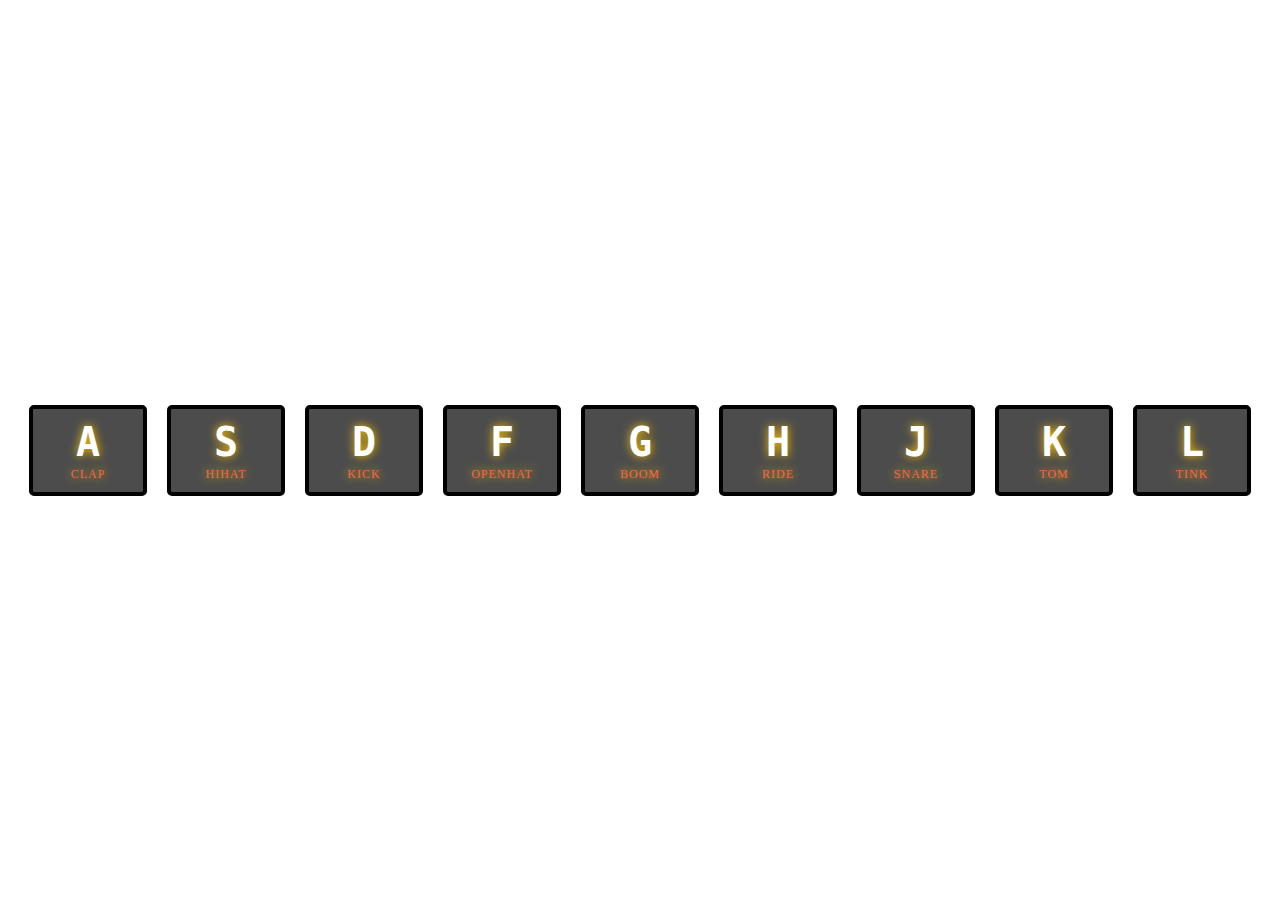
<file: 01 - Drum Kit/index.html>
<!DOCTYPE html>
<html lang="en">
<head>
    <meta charset="UTF-8">
    <meta name="viewport" content="width=device-width, initial-scale=1.0">
    <meta http-equiv="X-UA-Compatible" content="ie=edge">
    <link rel="stylesheet" href="style.css">
    <title>Drum Kit</title>
</head>
<body>
    <div class="keys">
        <div data-key="65" class="key">
            <kbd> A </kbd>
            <span class="sound">clap</span>
        </div>
        
        <div data-key="83" class="key">
            <kbd> S </kbd>
            <span class="sound">hihat</span>
        </div>
        
        <div data-key="68" class="key">
            <kbd> D </kbd>
            <span class="sound">kick</span>
        </div>

        <div data-key="70" class="key">
            <kbd> F </kbd>
            <span class="sound">openhat</span>
        </div>

        <div data-key="71" class="key">
            <kbd> G </kbd>
            <span class="sound">boom</span>
        </div>

        <div data-key="72" class="key">
            <kbd> H </kbd>
            <span class="sound">ride</span>
        </div>

        <div data-key="74" class="key">
            <kbd> J </kbd>
            <span class="sound">snare</span>
        </div>

        <div data-key="75" class="key">
            <kbd> K </kbd>
            <span class="sound">tom</span>
        </div>

        <div data-key="76" class="key">
            <kbd> L </kbd>
            <span class="sound">tink</span>
        </div>
    </div>

    <audio data-key="65" src="sounds/clap.wav"></audio>
    <audio data-key="83" src="sounds/hihat.wav"></audio>
    <audio data-key="68" src="sounds/kick.wav"></audio>
    <audio data-key="70" src="sounds/openhat.wav"></audio>
    <audio data-key="71" src="sounds/boom.wav"></audio>
    <audio data-key="72" src="sounds/ride.wav"></audio>
    <audio data-key="74" src="sounds/snare.wav"></audio>
    <audio data-key="75" src="sounds/tom.wav"></audio>
    <audio data-key="76" src="sounds/tink.wav"></audio>

    <script>
        
        function playSound(event){
            const audio = document.querySelector(`audio[data-key="${event.keyCode}"]`);
            const key = document.querySelector(`.key[data-key="${event.keyCode}"]`);
            if(!audio) return; //if key has no audio, stop function from running further
            audio.currentTime = 0; //rewinds audio to start for repeated select
            audio.play(); 
            key.classList.add('playing');
        }

        function removeTransition(event){
            if(event.propertyName !== 'transform') return; //if event not transform, skip
            this.classList.remove('playing');
        } 

        const keys = document.querySelectorAll('.key');
        keys.forEach(key => key.addEventListener('transitionend', removeTransition));

        window.addEventListener('keydown', playSound);
    </script>
</body>
</html>
</file>
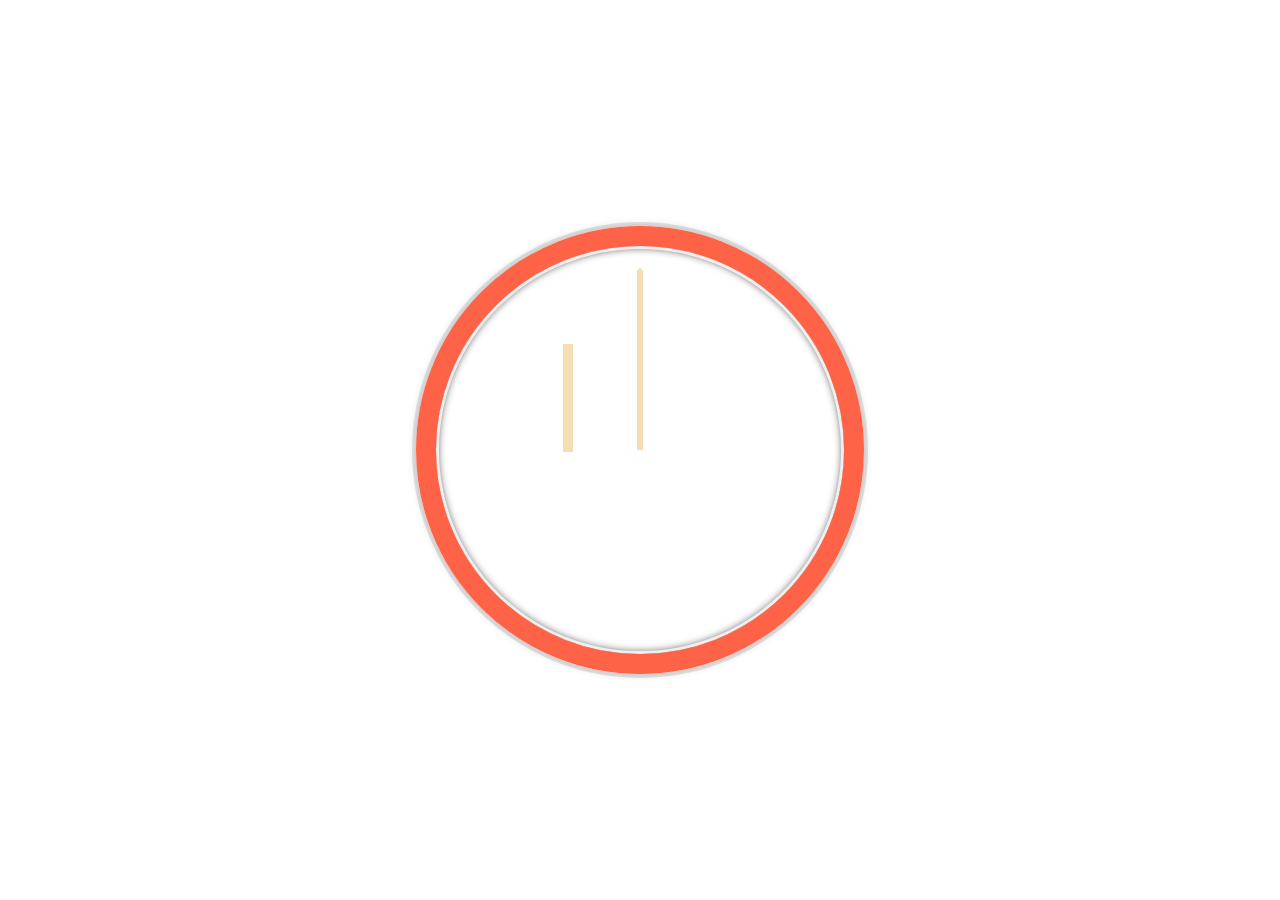
<file: 02 - CSS+JS clock/index.html>
<!DOCTYPE html>
<html lang="en">
<head>
    <meta charset="UTF-8">
    <meta name="viewport" content="width=device-width, initial-scale=1.0">
    <meta http-equiv="X-UA-Compatible" content="ie=edge">
    <title>CSS+JS Clock</title>

    <style>
        html{
            background-image: url("http://bluewallpaperbackground.weebly.com/uploads/1/9/7/6/19768865/8448390_orig.jpg");
            background-size: cover;
            font-family: 'helvetica neue';
            text-align: center;
            font-size: 12px;
        }

        body{
            margin: 0;
            font-size: 2rem;
            display: flex;
            flex: 1;
            min-height: 100vh;
            align-items: center;
            justify-content: center;
        }

        .clock{
            width: 30rem;
            background: url(https://cssanimation.rocks/images/posts/clocks/ios_clock.svg) no-repeat center;
            height: 30rem;
            border: 20px solid tomato;
            border-radius: 50%;
            position: relative;
            padding: 2rem;
            box-shadow: 
                0 0 0 4px rgba(0,0,0,0.1),
                inset 0 0 0 3px #EFEFEF,
                inset 0 0 10px black,
                0 0 10px rgba(0,0,0,0.2);
        }

        .clock-face{
            position: relative;
            width: 100%;
            height: 100%;
            transform: translateY(-3px); /* the height of the clock hands*/
        }

        .hand{
            width: 50%;
            background: wheat;
            position: absolute;
            top: 50%;
            transform-origin: 100%;  
            transition: all 0.05s;
            transition-timing-function: cubic-bezier(0.1, 2.7, 0.58, 1);          
            transform: rotate(90deg);
        }

        /* change the heights of each hand */
        .hour-hand{
            height: 10px;
            width: 30%;
            position: relative;
            margin-right: 20%;  
        }

        .min-hand{
            height: 6px;
        }

        .second-hand{
            height: 3px;
        }

    </style>
</head>
<body>
    <div class="clock">
        <div class="clock-face">
            <div class="hand hand-trans hour-hand"></div>
            <div class="hand hand-trans min-hand"></div>
            <div class="hand hand-trans second-hand"></div>
        </div>
    </div>
<script>
    const secondHand = document.querySelector('.second-hand');
    const minuteHand = document.querySelector('.min-hand');
    const hourHand = document.querySelector('.hour-hand');
    const allHands = document.querySelectorAll('.hand');
    
    function setDate(){
        const now = new Date();
        const seconds = now.getSeconds();
        const minutes = now.getMinutes();
        const hours = now.getHours();
        const secondsDegrees = ((seconds/60) * 360) + 90;
        const minutesDegrees = ((minutes/60) * 360) + 90;
        const hoursDegrees = ((hours/12) * 360) + 90 + (minutes/60) * 30;
        //remove glicht caused when hands get to 60sec/60min/12hrs
        //This is because going from 450 degrees (60 seconds) to 90 
        //degrees (0 seconds) causes the hand to go backwards
        if(secondsDegrees === 90) {
            allHands.forEach(hand => hand.style.transition = 'none')
        } else {
            allHands.forEach(hand => hand.style.transition = '')
        }
        secondHand.style.transform = `rotate(${secondsDegrees}deg)`;
        minuteHand.style.transform = `rotate(${minutesDegrees}deg)`;
        hourHand.style.transform = `rotate(${hoursDegrees}deg)`;
    }

    // make function run every second (ie every 1000ms)
    setInterval(setDate, 1000);
</script>
</body>
</html>
</file>
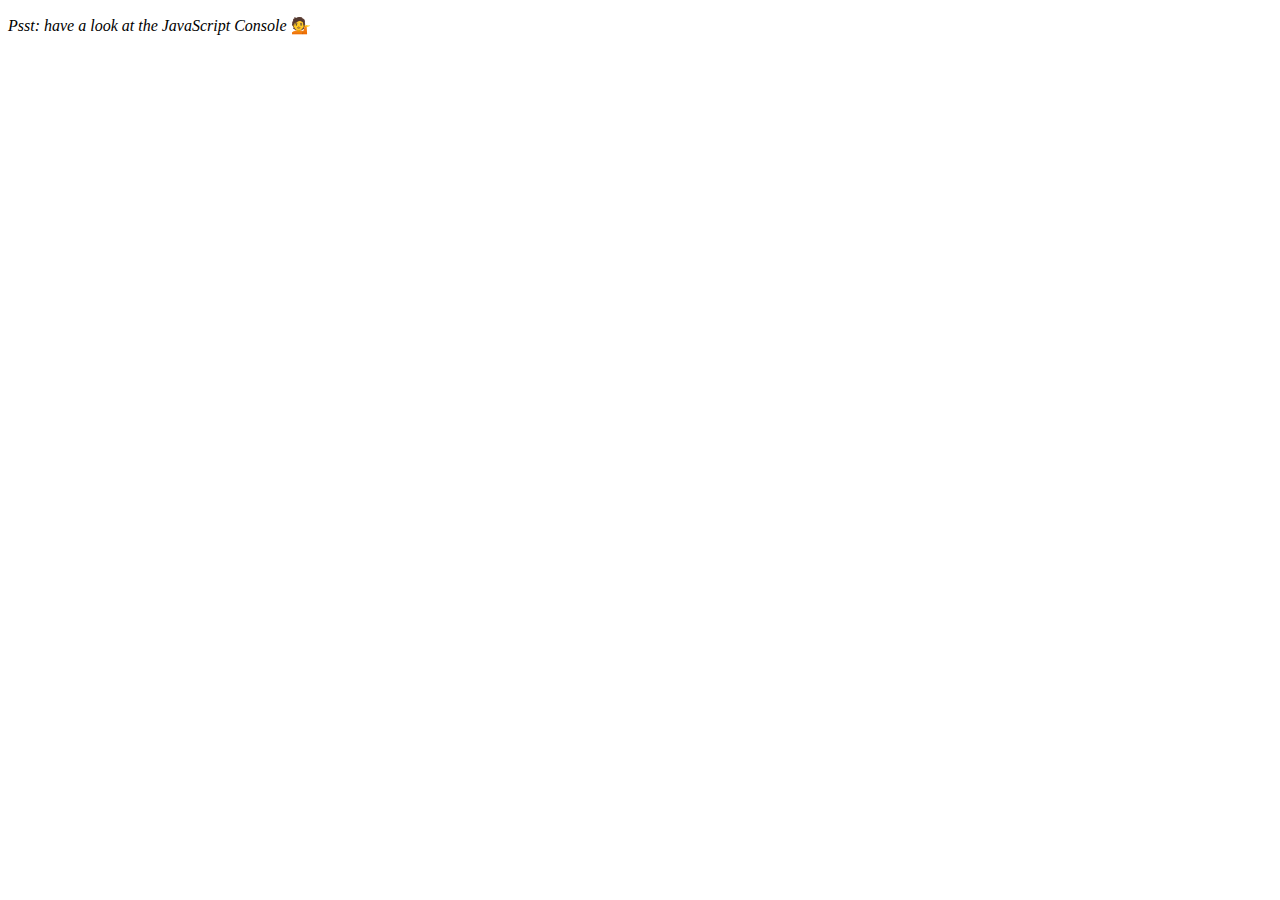
<file: 04 - Array Cardio 1/index.html>
<!DOCTYPE html>
<html lang="en">
<head>
  <meta charset="UTF-8">
  <title>Array Cardio 💪</title>
</head>
<body>
  <p><em>Psst: have a look at the JavaScript Console</em> 💁</p>
  <script>
    // Get your shorts on - this is an array workout!
    // ## Array Cardio Day 1

    // Some data we can work with

    const inventors = [
      { first: 'Albert', last: 'Einstein', year: 1879, passed: 1955 },
      { first: 'Isaac', last: 'Newton', year: 1643, passed: 1727 },
      { first: 'Galileo', last: 'Galilei', year: 1564, passed: 1642 },
      { first: 'Marie', last: 'Curie', year: 1867, passed: 1934 },
      { first: 'Johannes', last: 'Kepler', year: 1571, passed: 1630 },
      { first: 'Nicolaus', last: 'Copernicus', year: 1473, passed: 1543 },
      { first: 'Max', last: 'Planck', year: 1858, passed: 1947 },
      { first: 'Katherine', last: 'Blodgett', year: 1898, passed: 1979 },
      { first: 'Ada', last: 'Lovelace', year: 1815, passed: 1852 },
      { first: 'Sarah E.', last: 'Goode', year: 1855, passed: 1905 },
      { first: 'Lise', last: 'Meitner', year: 1878, passed: 1968 },
      { first: 'Hanna', last: 'Hammarström', year: 1829, passed: 1909 }
    ];

    const people = ['Beck, Glenn', 'Becker, Carl', 'Beckett, Samuel', 'Beddoes, Mick', 'Beecher, Henry', 'Beethoven, Ludwig', 'Begin, Menachem', 'Belloc, Hilaire', 'Bellow, Saul', 'Benchley, Robert', 'Benenson, Peter', 'Ben-Gurion, David', 'Benjamin, Walter', 'Benn, Tony', 'Bennington, Chester', 'Benson, Leana', 'Bent, Silas', 'Bentsen, Lloyd', 'Berger, Ric', 'Bergman, Ingmar', 'Berio, Luciano', 'Berle, Milton', 'Berlin, Irving', 'Berne, Eric', 'Bernhard, Sandra', 'Berra, Yogi', 'Berry, Halle', 'Berry, Wendell', 'Bethea, Erin', 'Bevan, Aneurin', 'Bevel, Ken', 'Biden, Joseph', 'Bierce, Ambrose', 'Biko, Steve', 'Billings, Josh', 'Biondo, Frank', 'Birrell, Augustine', 'Black, Elk', 'Blair, Robert', 'Blair, Tony', 'Blake, William'];

    // Array.prototype.filter()
    // 1. Filter the list of inventors for those who were born in the 1500's
    const fifteen = inventors.filter(function(inventor){
        if(inventor.year >= 1500 && inventor.year < 1600){
            return true;
        }
    });
    // in 1 line that will be
    const fifteen1 = inventors.filter(inventor => inventor.year >= 1500 && inventor.year < 1600)

    // console.table(fifteen1);

    // Array.prototype.map()
    // 2. Give us an array of the inventors' first and last names
    const fullnames = inventors.map(inventor => `${inventor.first} ${inventor.last}`);
    // console.table(fullnames);

    // Array.prototype.sort()
    // 3. Sort the inventors by birthdate, oldest to youngest
    const ordered = inventors.sort(function(a, b) {
      if(a.year > b.year){
        return 1;
      }else{
        return -1;
      }
    }); 
    //in 1 line: itenerary(*sp) operator
    const ordered1 = inventors.sort((a, b) => a.year > b.year ? 1 : -1);
    // console.table(ordered1);

    // Array.prototype.reduce()
    // 4. How many years did all the inventors live?
    const totalYears = inventors.reduce((total, inventor) => {
      return total + (inventor.passed - inventor.year);
    }, 0);
    // console.log(totalYears);

    // 5. Sort the inventors by years lived
    const oldest = inventors.sort(function (a, b){
      const lastGuy = a.passed - a.year;
      const nextGuy = b.passed - b.year;
      return lastGuy > nextGuy ? -1 : 1;
    })
    // console.table(oldest);

    // 6. create a list of Boulevards in Paris that contain 'de' anywhere in the name
    // https://en.wikipedia.org/wiki/Category:Boulevards_in_Paris
    // const category = document.querySelector('.mw-category');
    // const links = Array.from(category.querySelectorAll('a'));
    // const de = links
    //                 .map(link => link.textContent)
    //                 .filter(streetName => streetName.includes('de'));

    // 7. sort Exercise
    // Sort the people alphabetically by last name
    const alpha = people.sort((lastOne, nextOne) => {
      const [aLast, aFirst] = lastOne.split(', ');
      const [bLast, bFirst] = nextOne.split(', ');
      return aLast > bLast ? 1 : -1;
    });
    // console.table(alpha);

    // 8. Reduce Exercise
    // Sum up the instances of each of these
    const data = ['car', 'car', 'truck', 'truck', 'bike', 'walk', 'car', 'van', 'bike', 'walk', 'car', 'van', 'car', 'truck' ];
    const transportation = data.reduce(function(obj, item){
      if(!obj[item]){
        obj[item] = 0;
      };
      obj[item]++; 
      return obj;
    },{});
    
    console.table(transportation);
  </script>
</body>
</html>
</file>
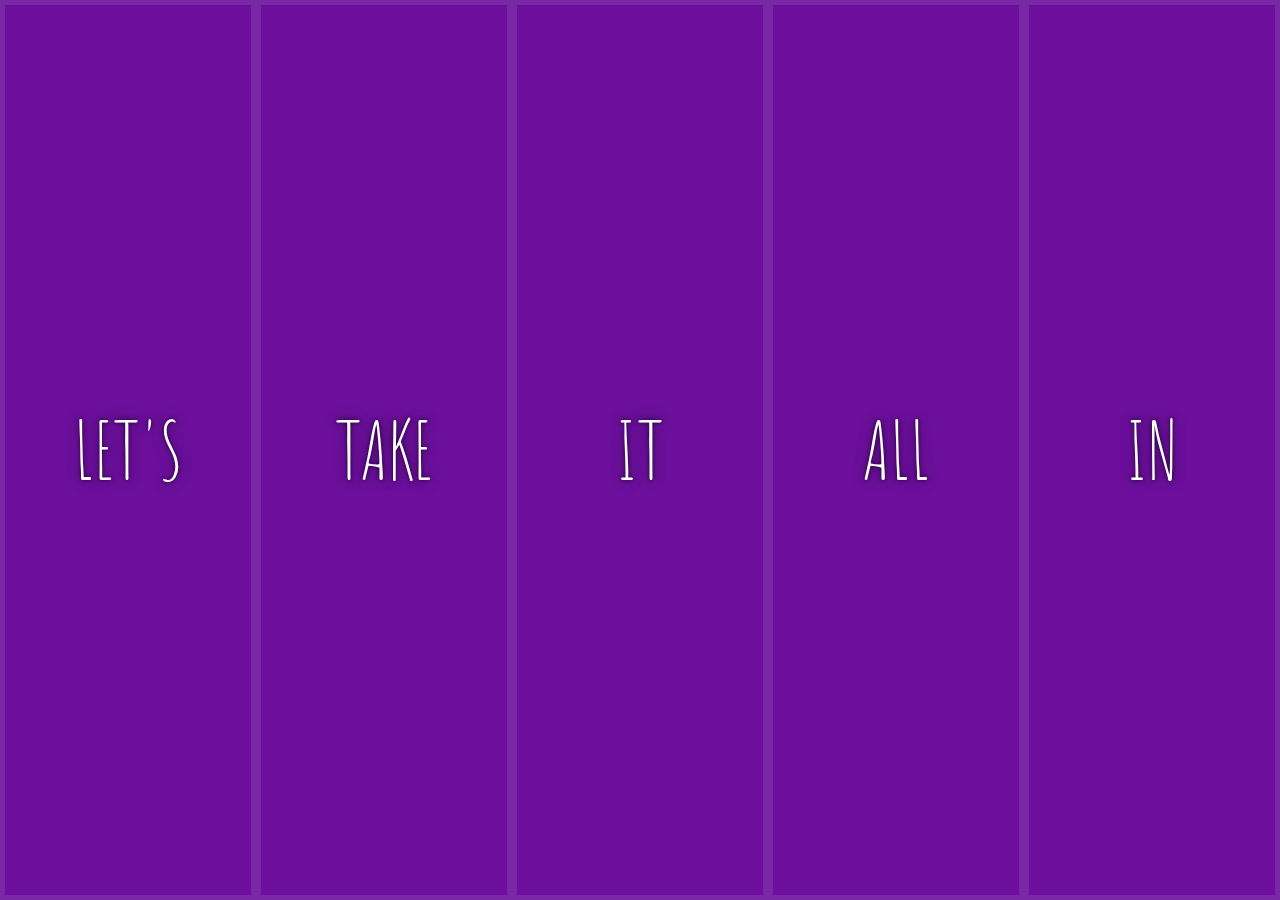
<file: 05 Flex Panels Image Gallery/index.html>
<!DOCTYPE html>
<html lang="en">
<head>
    <meta charset="UTF-8">
    <meta name="viewport" content="width=device-width, initial-scale=1.0">
    <meta http-equiv="X-UA-Compatible" content="ie=edge">
    <link href='https://fonts.googleapis.com/css?family=Amatic+SC' rel='stylesheet' type='text/css'>
    <title>Flex Panels</title>
</head>
<body>
    <style>
        html {
            box-sizing: border-box;
            background:#ffc600;
            font-family:'helvetica neue';
            font-size: 20px;
            font-weight: 200;
        }
        body {
            margin: 0;
        }
        *, *:before, *:after {
            box-sizing: inherit;
        }

        .panels {
        min-height:100vh;
        overflow: hidden;
        display: flex;
        }
        
        .panel {
            background:#6B0F9C;
            box-shadow:inset 0 0 0 5px rgba(255,255,255,0.1);
            color:white;
            text-align: center;
            align-items:center;
            /* Safari transitionend event.propertyName === flex */
            /* Chrome + FF transitionend event.propertyName === flex-grow */
            transition:
                font-size 0.7s cubic-bezier(0.61,-0.19, 0.7,-0.11),
                flex 0.7s cubic-bezier(0.61,-0.19, 0.7,-0.11),
                background 0.2s;
            font-size: 20px;
            background-size:cover;
            background-position:center;
            flex: 1;
            justify-content: center;
            align-items: center;
            display: flex;
            flex-direction: column;
        }
        .panel1 { background-image:url(https://source.unsplash.com/gYl-UtwNg_I/1500x1500); }
        .panel2 { background-image:url(https://source.unsplash.com/rFKUFzjPYiQ/1500x1500); }
        .panel3 { background-image:url(https://images.unsplash.com/photo-1465188162913-8fb5709d6d57?ixlib=rb-0.3.5&q=80&fm=jpg&crop=faces&cs=tinysrgb&w=1500&h=1500&fit=crop&s=967e8a713a4e395260793fc8c802901d); }
        .panel4 { background-image:url(https://source.unsplash.com/ITjiVXcwVng/1500x1500); }
        .panel5 { background-image:url(https://source.unsplash.com/3MNzGlQM7qs/1500x1500); }
        /* flex children */
         .panel > * {
            margin:0;
            width: 100%;
            transition:transform 0.5s;
            flex: 1 0 auto;
            display: flex;
            justify-content: center;
            align-items: center;
        }
        
        .panel > *:first-child{ transform: translateY(-100%); }
        .panel.open-active > *:first-child{ transform: translateY(0); }
        .panel > *:last-child{ transform: translateY(100%); }
        .panel.open-active > *:last-child{ transform: translateY(0); }

        .panel p {
            text-transform: uppercase;
            font-family: 'Amatic SC', cursive;
            text-shadow:0 0 4px rgba(0, 0, 0, 0.72), 0 0 14px rgba(0, 0, 0, 0.45);
            font-size: 2em;
        }
        .panel p:nth-child(2) {
            font-size: 4em;
        }

        .panel.open {
            flex: 5;
            font-size:40px;
        }
    </style>
    <div class="panels">
        <div class="panel panel1">
          <p>Hey</p>
          <p>Let's</p>
          <p>Dance</p>
        </div>
        <div class="panel panel2">
          <p>Give</p>
          <p>Take</p>
          <p>Receive</p>
        </div>
        <div class="panel panel3">
          <p>Experience</p>
          <p>It</p>
          <p>Today</p>
        </div>
        <div class="panel panel4">
          <p>Give</p>
          <p>All</p>
          <p>You can</p>
        </div>
        <div class="panel panel5">
          <p>Life</p>
          <p>In</p>
          <p>Motion</p>
        </div>
    </div>
    <script>
        const panels = document.querySelectorAll('.panel');
        function toggleOpen(){
            this.classList.toggle('open');
        }

        function toggleActive(e){
            if(e.propertyName.includes('flex')){
                this.classList.toggle('open-active');
            }
        }

        panels.forEach(panel => panel.addEventListener('click', toggleOpen));
        panels.forEach(panel => panel.addEventListener('transitionend', toggleActive));
        


    </script>
</body>
</html>
</file>
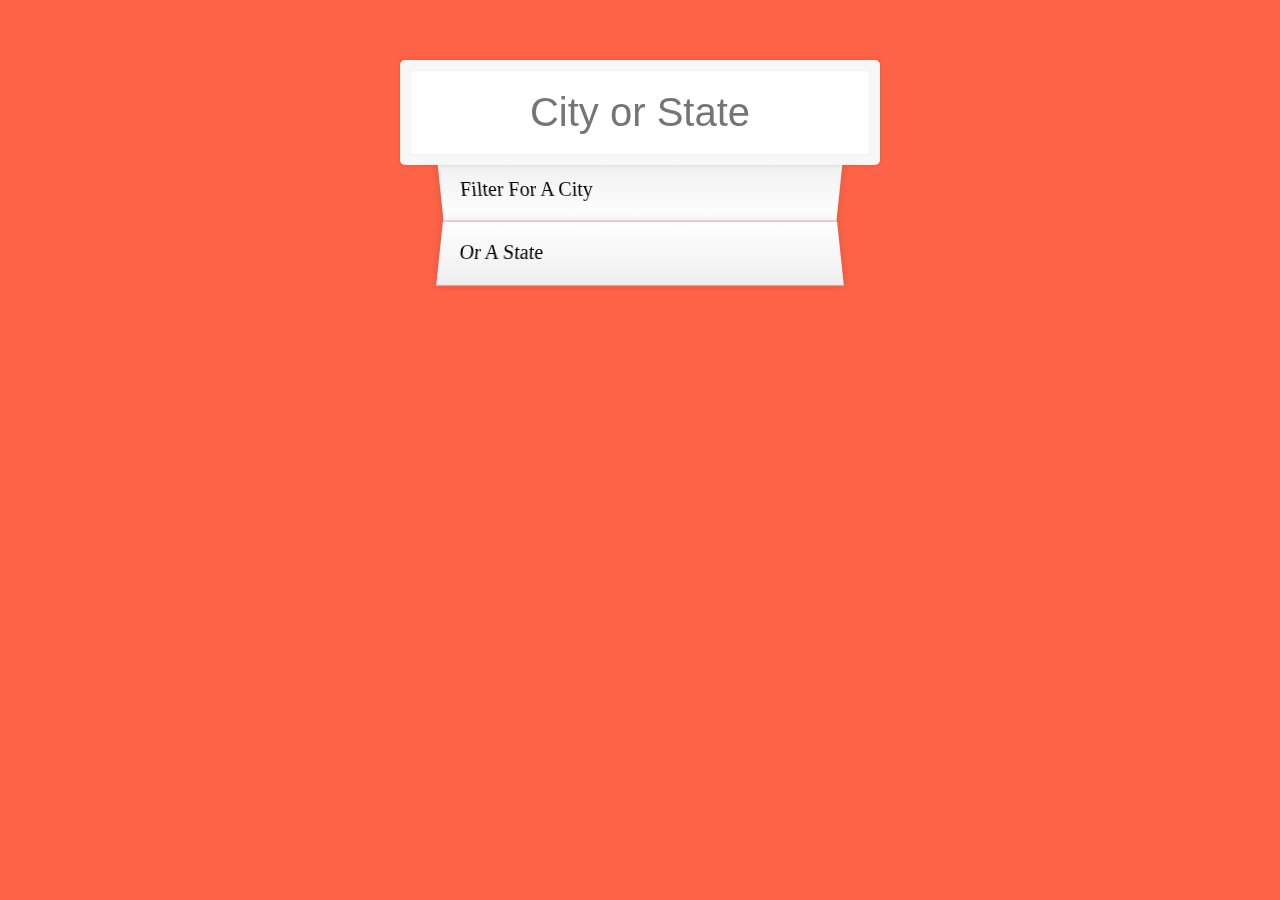
<file: 06 - Ajax Type Ahead/index.html>
<!DOCTYPE html>
<html lang="en">
<head>
  <meta charset="UTF-8">
  <title>Type Ahead 👀</title>
  <link rel="stylesheet" href="style.css">
</head>
<body>

  <form class="search-form">
    <input type="text" class="search" placeholder="City or State">
    <ul class="suggestions">
      <li>Filter for a city</li>
      <li>or a state</li>
    </ul>
  </form>
<script>
    const endpoint = 'https://gist.githubusercontent.com/Miserlou/c5cd8364bf9b2420bb29/raw/2bf258763cdddd704f8ffd3ea9a3e81d25e2c6f6/cities.json';

    const cities = [];
    fetch(endpoint)
        .then(blob => blob.json())
        .then(data => cities.push(...data));
    function findMatches(wordToMatch, cities){
        return cities.filter(place => {
            const regex = new RegExp(wordToMatch, 'gi');
            return place.city.match(regex) || place.state.match(regex)
        });
    }
    function numberWithCommas(x){
        return x.toString().replace(/\B(?=(\d{3})+(?!\d))/g, ',');
    }
    function displayMatches(){
        const matchArray = findMatches(this.value, cities);
        const html = matchArray.map(place => {
            const regex = new RegExp(this.value, 'gi');
            const cityName = place.city.replace(regex, `<span class="hl">${this.value}</span>`);
            const stateName = place.state.replace(regex, `<span class="hl">${this.value}</span>`);
            return `
                <li>
                    <span class="name">${cityName}, ${stateName}</span>
                    <span class="population">${numberWithCommas(place.population)}</span>
                </li>
                `;
        }).join('');
        suggestions.innerHTML = html;
    }

    const searchInput = document.querySelector('.search');
    const suggestions = document.querySelector('.suggestions');

    searchInput.addEventListener('change', displayMatches);
    searchInput.addEventListener('keyup', displayMatches);

</script>
</body>
</html>
</file>
<file: 01 - Drum Kit/style.css>
html{
    background-image: url('http://i.imgur.com/b9r5sEL.jpg');
    background-repeat: no-repeat;
    background-size: cover;
    font-size: 10px;
}

html, body{
    margin: 0;
    padding: 0;
}

.key{
    background: rgba(0, 0, 0, 0.7);
    display: inline-block;
    padding: 1rem .5rem;
    border: .4rem solid black;
    border-radius: .5rem;
    width: 10rem;
    margin: 1rem;
    font-size: 1.5rem;
    transition: all .7s ease;
    text-align: center;
    color: white;
    text-shadow: 0 0 1rem #ffc600
}


.keys{
    display: flex;
    flex: 1;
    min-height: 100vh;
    justify-content: center;
    align-items: center;
}

kbd{
    display: block;
    text-align: center;
    font-weight: bold;
    /* color: tomato; */
    font-size: 4rem;
}

span{
    color: wheat;
}

.playing{
    transform: scale(1.1);
    box-shadow: 0 0 1rem #ffc600;
    border-color: tomato;
}

.sound{
    font-size: 1.2rem;
    text-transform: uppercase;
    letter-spacing: .1rem;
    color: tomato;
}
</file>
<file: 06 - Ajax Type Ahead/style.css>
html {
    box-sizing: border-box;
    background:tomato;
    font-family:'helvetica neue';
    font-size: 20px;
    font-weight: 200;
  }
  *, *:before, *:after {
    box-sizing: inherit;
  }
  input {
    width: 100%;
    padding:20px;
  }

  .search-form {
    max-width:400px;
    margin:50px auto;
  }

  input.search {
    margin: 0;
    text-align: center;
    outline:0;
    border: 10px solid #F7F7F7;
    width: 120%;
    left: -10%;
    position: relative;
    top: 10px;
    z-index: 2;
    border-radius: 5px;
    font-size: 40px;
    box-shadow: 0 0 5px rgba(0, 0, 0, 0.12), inset 0 0 2px rgba(0, 0, 0, 0.19);
  }


  .suggestions {
    margin: 0;
    padding: 0;
    position: relative;
    /*perspective:20px;*/
  }
  .suggestions li {
    background:white;
    list-style: none;
    border-bottom: 1px solid #D8D8D8;
    box-shadow: 0 0 10px rgba(0, 0, 0, 0.14);
    margin:0;
    padding:20px;
    transition:background 0.2s;
    display:flex;
    justify-content:space-between;
    text-transform: capitalize;
  }

  .suggestions li:nth-child(even) {
    transform: perspective(100px) rotateX(3deg) translateY(2px) scale(1.001);
    background: linear-gradient(to bottom,  #ffffff 0%,#EFEFEF 100%);
  }
  .suggestions li:nth-child(odd) {
    transform: perspective(100px) rotateX(-3deg) translateY(3px);
    background: linear-gradient(to top,  #ffffff 0%,#EFEFEF 100%);
  }

  span.population {
    font-size: 15px;
  }

  .hl {
    background: tomato;
  }
</file>
